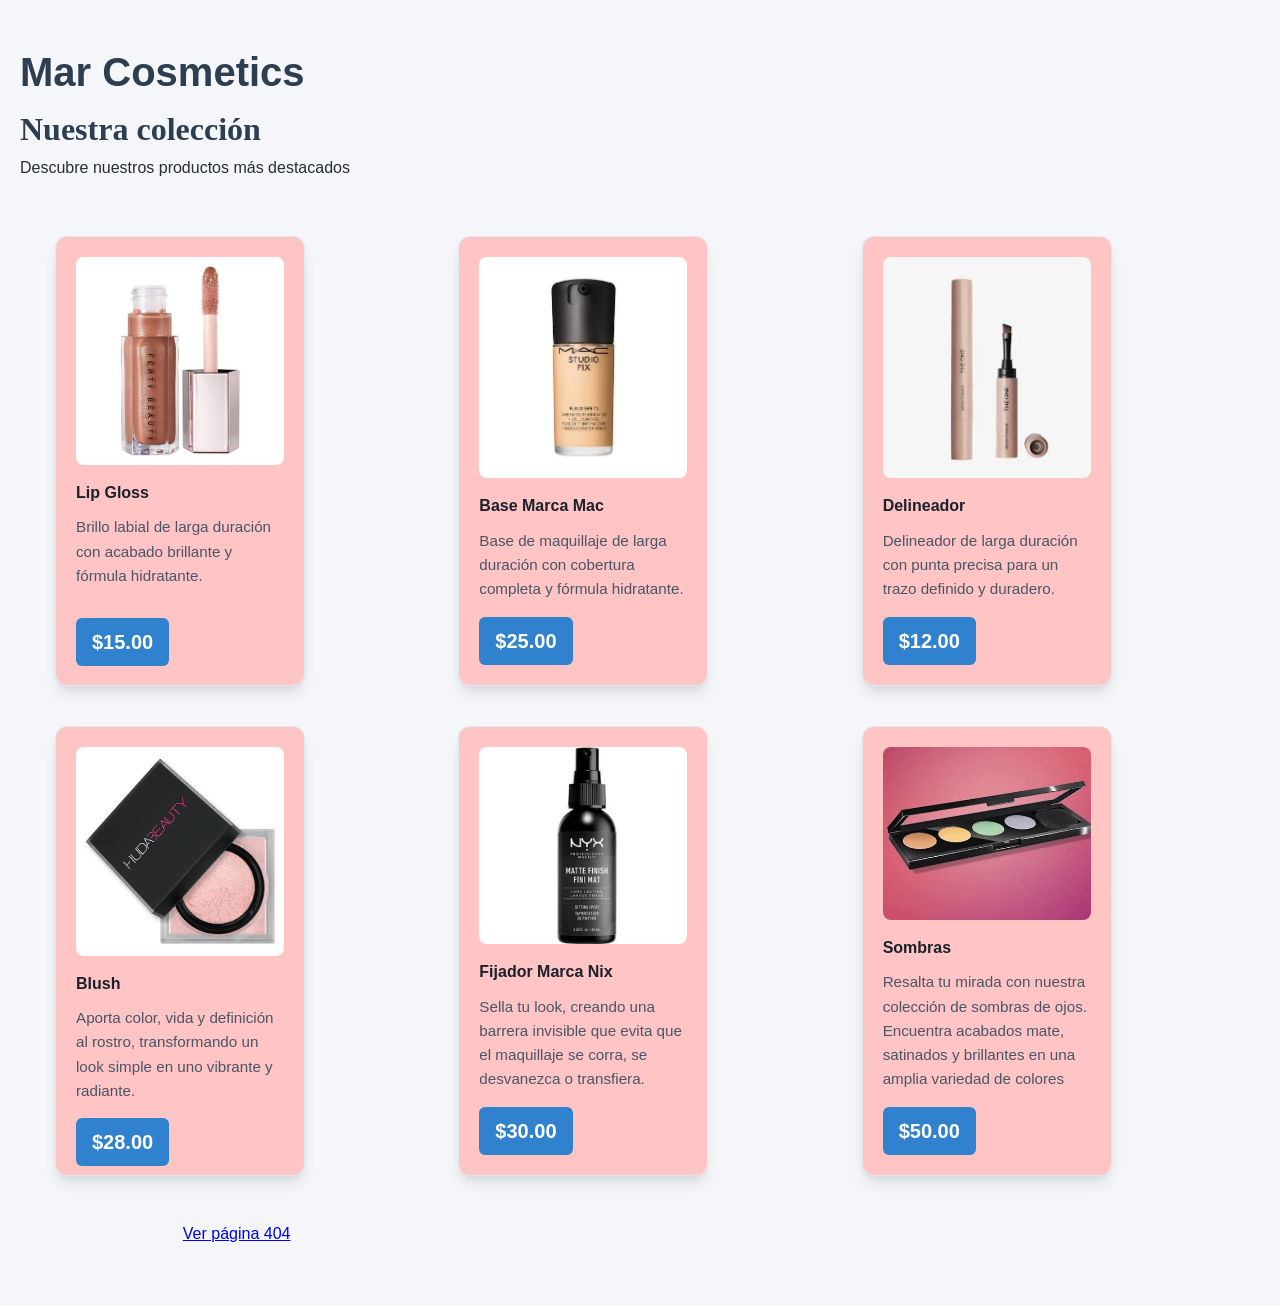
<file: assets/index.html>
<!DOCTYPE html>
<html lang="es">
<head>
    <meta charset="UTF-8">
    <meta name="viewport" content="width=device-width, initial-scale=1.0">
    <title>Tienda Online - Mar Cosmetics</title>
    <link rel="stylesheet" href="css/style.css"
  
</head>
<body>

    <header>
        <h1>Mar Cosmetics</h1>
        <h2> Nuestra colección</h2>
        <p>Descubre nuestros productos más destacados</p>
    </header>

    <main>
        <section class="productos">
              <div class="producto">
            <img src="img/brillo.jfif" alt="Brillo Labial Rosa">
                <h3>Lip Gloss </h3>
                <p>Brillo labial de larga duración con acabado brillante y fórmula hidratante.</p>
                <p></p>
                <span class="precio">$15.00</span>
                
            </div>

            <div class="producto">
                <img src="img/base.jfif" alt="Base de Maquillaje">
                <h3>Base Marca Mac</h3>
                <p>Base de maquillaje de larga duración con cobertura completa y fórmula hidratante.</p>
                <span class="precio">$25.00</span>
            </div>

            <div class="producto">
                <img src="img/delineador.jfif" alt="Delineador">
                <h3>Delineador</h3>
                <p>Delineador de larga duración con punta precisa para un trazo definido y duradero.</p>
                <span class="precio">$12.00</span>
            </div>
            <div class="producto">
                <img src="img/blush.jfif" alt="Blush">
                <h3>Blush</h3>
                <p>Aporta color, vida y definición al rostro, transformando un look simple en uno vibrante y radiante.</p>
                <span class="precio">$28.00</span>
            </div>
            <div class="producto">
                <img src="img/fijador.jfif" alt="Fijador">
                <h3>Fijador Marca Nix</h3>
                <p>Sella tu look, creando una barrera invisible que evita que el maquillaje se corra, se desvanezca o transfiera.</p>
                <span class="precio">$30.00</span>
            </div>
            <div class="producto">
                <img src="img/sombras.jfif" alt="Sombras">
                <h3>Sombras</h3>
                <p>Resalta tu mirada con nuestra colección de sombras de ojos. Encuentra acabados mate, satinados y brillantes en una amplia variedad de colores</p>
                <span class="precio">$50.00</span>
             
            </div>
            <div style="text-align: center; padding: 20px;">
  <a href="404.html" class="btn-404">Ver página 404</a>
</div>
            
        </section>
    </main>

</body>
</html>
</file>
<file: assets/css/style.css>
* {
    margin: 0;
    padding: 0;
    box-sizing: border-box; 
}

body {
    font-family: 'Segoe UI', Tahoma, Geneva, Verdana, sans-serif;
    background-color: #f4f6f9;
    color: #333;
    line-height: 1.6;
    padding: 40px 20px;
}

header {
    text-align: left;
    margin-bottom: 40px; 
}

header h1 {
    color: #2c3e50;
    font-size: 2.5rem;
    font-family: 'comic sans ms', sans-serif;
}
header h2 {
    color: #2c3e50;
    font-size: 2rem;
    font-family: TImes New Roman, serif;
}
header p {
    color: #292d2d;
}


.productos {
    display: grid;                             
    grid-template-columns: repeat(3, 1fr);     
    gap: 10px;                                 
    max-width: 1200px;
    margin: 0 auto;                            
}


.producto {
    background-color: #ffc4c4;
    
    
    width: 250px;
    height: 450px;            
    
    
    padding: 20px;            
    margin: 15px;             
    border: 1px solid #e2e8f0; 
    border-radius: 12px;      
    
    
    box-shadow: 0 10px 15px -3px rgba(0, 0, 0, 0.1), 
                0 4px 6px -2px rgba(0, 0, 0, 0.05);
    
   
    display: flex;
    flex-direction: column;
    justify-content: space-between;
    transition: transform 0.3s ease, box-shadow 0.3s ease;
}


.producto:hover {
    transform: translateY(-5px);
    box-shadow: 0 20px 25px -5px rgba(0, 0, 0, 0.15);
}


.producto img {
    width: 100%;              
    height: 300px;            
    object-fit: cover;        
    border-radius: 8px;       
    margin-bottom: 15px;      
}


.producto h3 {
    font-size: 1rem;
    color: #1a202c;
    margin-bottom: 10px;      
}


.producto p {
    font-size: 0.95rem;
    color: #4a5568;
    margin-bottom: 15px;      
    flex-grow: 1;             
}

/* Caja del Precio */
.producto .precio {
    display: inline-block;    
    font-size: 1.25rem;
    font-weight: bold;
    color: #ffffff;
    background-color: #3182ce;
    padding: 8px 16px;        
    border-radius: 6px;       
    text-align: center;
    align-self: flex-start; 
    
}
</file>
